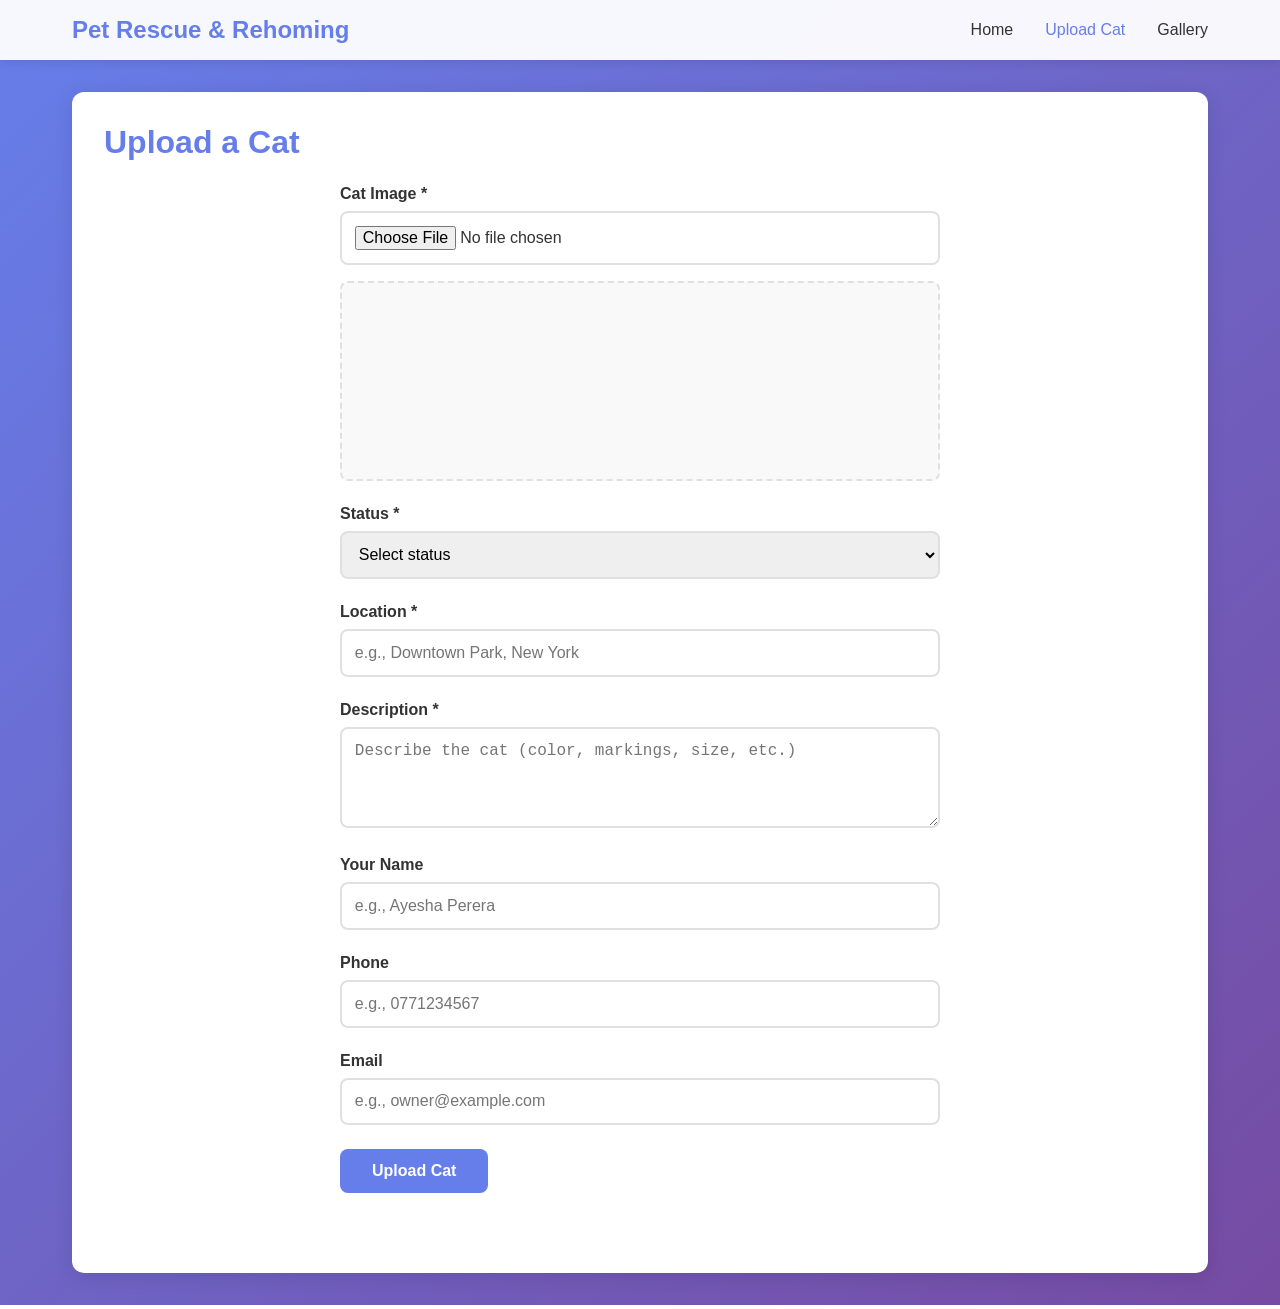
<file: frontend/upload.html>
<!DOCTYPE html>
<html lang="en">
<head>
    <meta charset="UTF-8">
    <meta name="viewport" content="width=device-width, initial-scale=1.0">
    <title>Upload Cat - Pet Rescue & Rehoming</title>
    <link rel="stylesheet" href="style.css">
</head>
<body>
    <nav class="navbar">
        <div class="nav-container">
            <h1 class="nav-title">Pet Rescue & Rehoming</h1>
            <ul class="nav-links">
                <li><a href="index.html">Home</a></li>
                <li><a href="upload.html" class="active">Upload Cat</a></li>
                <li><a href="gallery.html">Gallery</a></li>
            </ul>
        </div>
    </nav>

    <main class="container">
        <section class="upload-section">
            <h2>Upload a Cat</h2>
            <form id="upload-form" class="upload-form">
                <div class="form-group">
                    <label for="image">Cat Image *</label>
                    <input type="file" id="image" name="image" accept="image/*" required>
                    <div id="image-preview" class="image-preview"></div>
                </div>

                <div class="form-group">
                    <label for="status">Status *</label>
                    <select id="status" name="status" required>
                        <option value="">Select status</option>
                        <option value="lost">Lost</option>
                        <option value="found">Found</option>
                        <option value="stray">Stray</option>
                        <option value="adoptable">Adoptable</option>
                    </select>
                </div>

                <div class="form-group">
                    <label for="location">Location *</label>
                    <input type="text" id="location" name="location" placeholder="e.g., Downtown Park, New York" required>
                </div>

                <div class="form-group">
                    <label for="description">Description *</label>
                    <textarea id="description" name="description" rows="4" placeholder="Describe the cat (color, markings, size, etc.)" required></textarea>
                </div>

                <div class="form-group">
                    <label for="owner_name">Your Name</label>
                    <input type="text" id="owner_name" name="owner_name" placeholder="e.g., Ayesha Perera">
                </div>

                <div class="form-group">
                    <label for="contact_phone">Phone</label>
                    <input type="tel" id="contact_phone" name="contact_phone" placeholder="e.g., 0771234567">
                </div>

                <div class="form-group">
                    <label for="contact_email">Email</label>
                    <input type="email" id="contact_email" name="contact_email" placeholder="e.g., owner@example.com">
                </div>

                <button type="submit" class="btn btn-primary">Upload Cat</button>
            </form>
            <div id="upload-message" class="message"></div>
        </section>
    </main>

    <script src="script.js"></script>
    <script>
        // Setup upload form
        document.addEventListener('DOMContentLoaded', setupUploadForm);
    </script>
</body>
</html>
</file>
<file: frontend/style.css>
* {
    margin: 0;
    padding: 0;
    box-sizing: border-box;
}

body {
    font-family: 'Segoe UI', Tahoma, Geneva, Verdana, sans-serif;
    background: linear-gradient(135deg, #667eea 0%, #764ba2 100%);
    min-height: 100vh;
    color: #333;
}

.navbar {
    background: rgba(255, 255, 255, 0.95);
    box-shadow: 0 2px 10px rgba(0, 0, 0, 0.1);
    position: sticky;
    top: 0;
    z-index: 1000;
}

.nav-container {
    max-width: 1200px;
    margin: 0 auto;
    padding: 1rem 2rem;
    display: flex;
    justify-content: space-between;
    align-items: center;
}

.nav-title {
    font-size: 1.5rem;
    color: #667eea;
}

.nav-links {
    display: flex;
    list-style: none;
    gap: 2rem;
}

.nav-links a {
    text-decoration: none;
    color: #333;
    font-weight: 500;
    transition: color 0.3s;
}

.nav-links a:hover,
.nav-links a.active {
    color: #667eea;
}

.container {
    max-width: 1200px;
    margin: 0 auto;
    padding: 2rem;
}

.hero {
    background: white;
    padding: 3rem;
    border-radius: 12px;
    box-shadow: 0 4px 20px rgba(0, 0, 0, 0.1);
    text-align: center;
    margin-bottom: 2rem;
}

.hero h2 {
    font-size: 2.5rem;
    margin-bottom: 1rem;
    color: #667eea;
}

.hero p {
    font-size: 1.1rem;
    color: #666;
    margin-bottom: 2rem;
    line-height: 1.6;
}

.cta-buttons {
    display: flex;
    gap: 1rem;
    justify-content: center;
}

.btn {
    padding: 0.8rem 2rem;
    border: none;
    border-radius: 8px;
    font-size: 1rem;
    font-weight: 600;
    cursor: pointer;
    text-decoration: none;
    transition: transform 0.2s, box-shadow 0.2s;
}

.btn:hover {
    transform: translateY(-2px);
    box-shadow: 0 4px 12px rgba(0, 0, 0, 0.15);
}

.btn-primary {
    background: #667eea;
    color: white;
}

.btn-secondary {
    background: white;
    color: #667eea;
    border: 2px solid #667eea;
}

.upload-section,
.gallery-section,
.similar-section {
    background: white;
    padding: 2rem;
    border-radius: 12px;
    box-shadow: 0 4px 20px rgba(0, 0, 0, 0.1);
}

.upload-section h2,
.gallery-section h2,
.similar-section h2 {
    font-size: 2rem;
    margin-bottom: 1.5rem;
    color: #667eea;
}

.upload-form {
    max-width: 600px;
    margin: 0 auto;
}

.form-group {
    margin-bottom: 1.5rem;
}

.form-group label {
    display: block;
    margin-bottom: 0.5rem;
    font-weight: 600;
    color: #333;
}

.form-group input,
.form-group select,
.form-group textarea {
    width: 100%;
    padding: 0.8rem;
    border: 2px solid #e0e0e0;
    border-radius: 8px;
    font-size: 1rem;
    transition: border-color 0.3s;
}

.form-group input:focus,
.form-group select:focus,
.form-group textarea:focus {
    outline: none;
    border-color: #667eea;
}

.image-preview {
    margin-top: 1rem;
    border: 2px dashed #e0e0e0;
    border-radius: 8px;
    padding: 1rem;
    min-height: 200px;
    display: flex;
    align-items: center;
    justify-content: center;
    background: #f9f9f9;
}

.image-preview img {
    max-width: 100%;
    max-height: 300px;
    border-radius: 8px;
}

.filter-bar {
    margin-bottom: 2rem;
}

.filter-select {
    padding: 0.8rem;
    border: 2px solid #e0e0e0;
    border-radius: 8px;
    font-size: 1rem;
    background: white;
    cursor: pointer;
}

.cats-grid {
    display: grid;
    grid-template-columns: repeat(auto-fill, minmax(300px, 1fr));
    gap: 2rem;
    margin-top: 1.5rem;
}

.cat-card {
    background: white;
    border-radius: 12px;
    overflow: hidden;
    box-shadow: 0 4px 12px rgba(0, 0, 0, 0.1);
    transition: transform 0.3s, box-shadow 0.3s;
}

.cat-card:hover {
    transform: translateY(-5px);
    box-shadow: 0 8px 24px rgba(0, 0, 0, 0.15);
}

.cat-card img {
    width: 100%;
    height: 250px;
    object-fit: cover;
}

.cat-card-content {
    padding: 1.5rem;
}

.cat-status {
    display: inline-block;
    padding: 0.3rem 0.8rem;
    border-radius: 20px;
    font-size: 0.85rem;
    font-weight: 600;
    margin-bottom: 0.5rem;
}

.status-lost {
    background: #fee2e2;
    color: #dc2626;
}

.status-found {
    background: #d1fae5;
    color: #059669;
}

.status-stray {
    background: #fef3c7;
    color: #d97706;
}

.status-adoptable {
    background: #dbeafe;
    color: #2563eb;
}

.cat-location {
    color: #666;
    font-size: 0.9rem;
    margin-bottom: 0.5rem;
}

.cat-description {
    color: #333;
    line-height: 1.5;
    margin-bottom: 1rem;
}

.cat-card-actions {
    display: flex;
    gap: 0.5rem;
}

.btn-sm {
    padding: 0.5rem 1rem;
    font-size: 0.9rem;
}

.target-cat {
    background: #f9f9f9;
    padding: 2rem;
    border-radius: 12px;
    margin-bottom: 2rem;
    text-align: center;
}

.target-cat img {
    max-width: 300px;
    max-height: 300px;
    border-radius: 12px;
    box-shadow: 0 4px 12px rgba(0, 0, 0, 0.1);
}

.similarity-score {
    background: #667eea;
    color: white;
    padding: 0.3rem 0.8rem;
    border-radius: 20px;
    font-size: 0.85rem;
    font-weight: 600;
    display: inline-block;
    margin-top: 0.5rem;
}

.contact-info {
    background: #f9fafb;
    border: 1px solid #e5e7eb;
    border-radius: 8px;
    color: #374151;
    font-size: 0.9rem;
    line-height: 1.5;
    margin: 1rem 0;
    padding: 0.8rem;
}

.message {
    margin-top: 1rem;
    padding: 1rem;
    border-radius: 8px;
    text-align: center;
}

.message.success {
    background: #d1fae5;
    color: #059669;
}

.message.error {
    background: #fee2e2;
    color: #dc2626;
}

@media (max-width: 768px) {
    .nav-container {
        flex-direction: column;
        gap: 1rem;
    }

    .nav-links {
        gap: 1rem;
    }

    .hero h2 {
        font-size: 2rem;
    }

    .cta-buttons {
        flex-direction: column;
    }

    .cats-grid {
        grid-template-columns: 1fr;
    }
}
</file>
